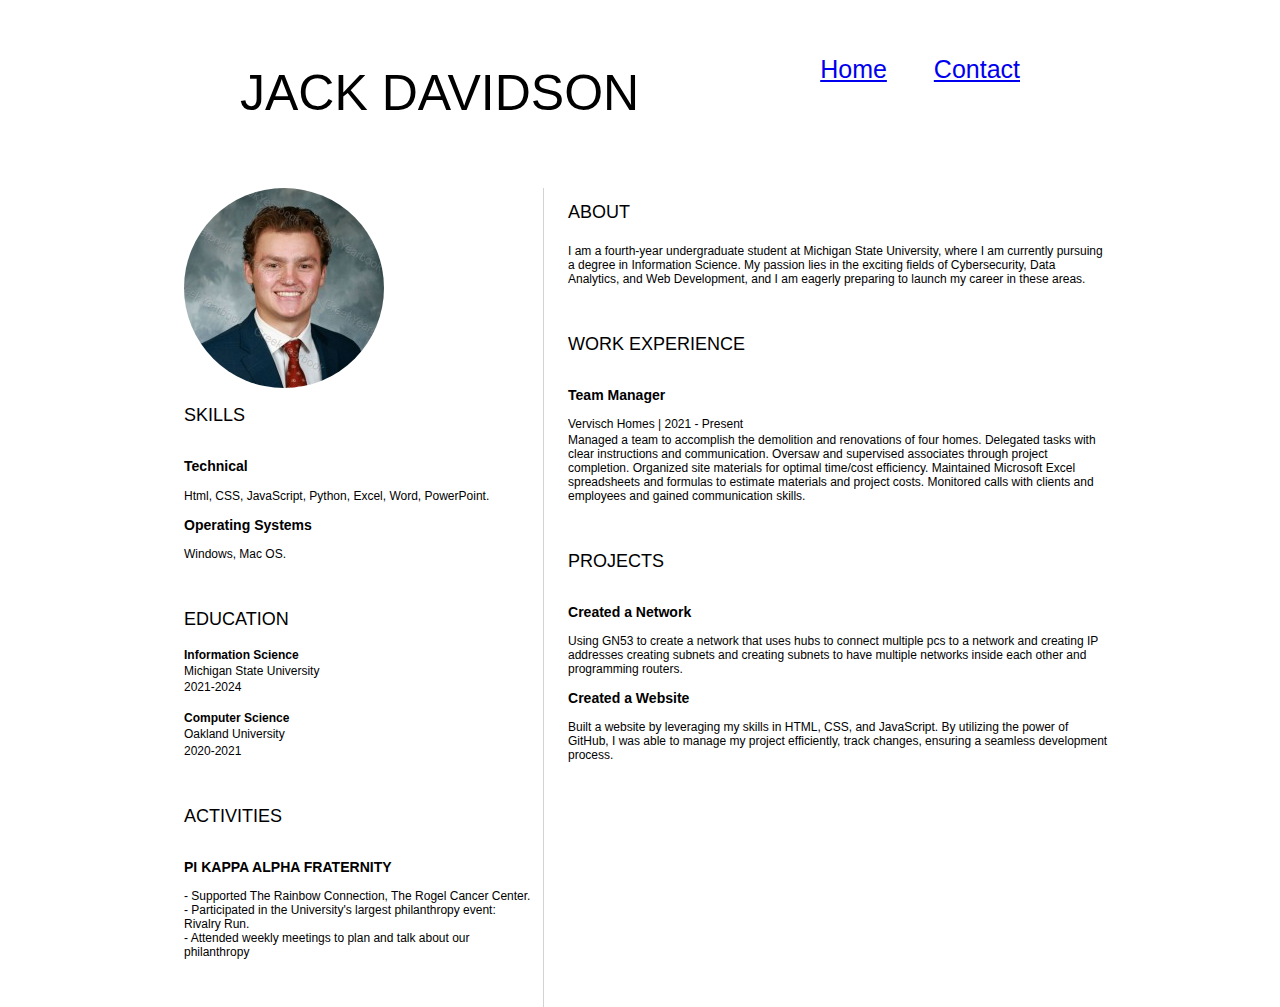
<file: index.html>
<!DOCTYPE html>
<html lang="en">
<head>
    <meta charset="UTF-8">
    <meta name="viewport" content="width=device-width, initial-scale=1.0">
    <link rel="stylesheet" href="style.css">
    <title>Jack Davidson Resume</title>
</head>
<body>
        <header id="menu_bar">
            <h1>JACK DAVIDSON</h1>
            <nav>
                <ul class="nav_links">
                    <li><a href="index.html">Home</a></li>
                    <li><a href="contact.html">Contact</a></li>
                </ul>
            </nav>
        </header>
        <div>
            <html>
        <body id="resume_body">
           
            <main>
                <article id="mainLeft">
                    <section>
                        <img id="jack" src="JackDavidson.jpeg" alt="Headshot of Jack Davidson">
                        <h2>SKILLS</h2>
                        <h3>Technical</h3>
                        <p>Html, CSS, JavaScript, Python, Excel, Word, PowerPoint.</p>
                        <h3>Operating Systems</h3>
                        <p>Windows, Mac OS.</p>
                    </section>
                    <section>
                        <h2>EDUCATION</h2>
                        <b>Information Science</b>
                        <p>
                            Michigan State University
                        </p>
                        <p>
                            2021-2024
                        </p>
                        <br>
                        <b>Computer Science</b>
                        <p>
                            Oakland University
                        </p>
                        <p>
                            2020-2021
                        </p>
                    </section> 
                    <section>
                        <h2>ACTIVITIES</h2>
                        <h3>PI KAPPA ALPHA FRATERNITY</h3>
                            <dl>
                                <dt>- Supported The Rainbow Connection, The Rogel Cancer Center.</dt> 
                                <dt>- Participated in the University's largest philanthropy event: Rivalry Run.</dt>
                                <dt>- Attended weekly meetings to plan and talk about our philanthropy</dt>
                            </dl>
                    </section>           
                </article>
                <article id="mainRight">
                    <section>
                        <h2>ABOUT</h2>
                        <p>I am a fourth-year undergraduate student at Michigan State University, where I am currently pursuing a degree in Information Science. My passion lies in the exciting fields of Cybersecurity, Data Analytics, and Web Development, and I am eagerly preparing to launch my career in these areas.</p>
                    </section>
                    <section>
                        <h2>WORK EXPERIENCE</h2>
                        <h3><b>Team Manager</b></h3>
                        <p>
                                Vervisch Homes | 2021 - Present
                        </p>
                        <p>
                            Managed a team to accomplish the demolition and renovations of four homes. Delegated tasks with clear instructions and communication. Oversaw and supervised associates through project completion. Organized site materials for optimal time/cost efficiency. Maintained Microsoft Excel spreadsheets and formulas to estimate materials and project costs. Monitored calls with clients and employees and gained communication skills.    
                        </p>
                    </section>
                    <section>
                        <h2>PROJECTS</h2>
                        <h3><b>Created a Network</b></h3>
                        <p>
                            Using GN53 to create a network that uses hubs to connect multiple pcs to a network and creating IP addresses creating subnets and creating subnets to have multiple networks inside each other and programming routers.     
                        </p>
                        <h3><b>Created a Website</b></h3>
                        <p>
                            Built a website by leveraging my skills in HTML, CSS, and JavaScript. By utilizing the power of GitHub, I was able to manage my project efficiently, track changes, ensuring a seamless development process.    
                        </p>
                    </section>
                </article>
            </main>
        </body>
    </html>
        </div>
</file>
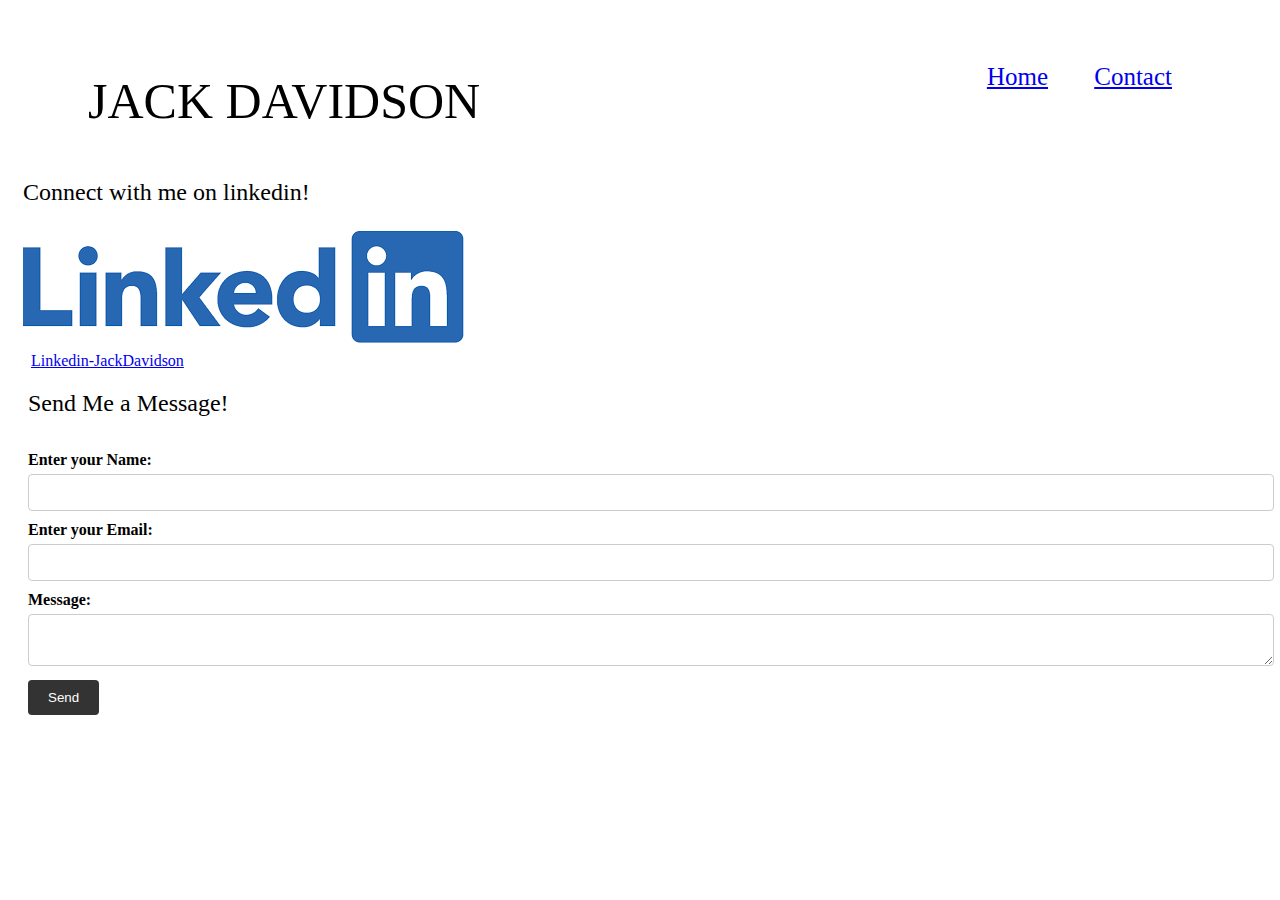
<file: contact.html>
<!DOCTYPE html>
<html lang="en">
<head>
    <meta charset="UTF-8">
    <meta name="viewport" content="width=device-width, initial-scale=1.0">
    <link rel="stylesheet" href="style.css">
</head>
<script type="module" src="index.js"></script>
<body>
    <header id="menu_bar">
        <h1>JACK DAVIDSON</h1>
        <nav>
            <ul class="nav_links">
                <li><a href="index.html">Home</a></li>
                <li><a href="contact.html">Contact</a></li>
            </ul>
        </nav>
    </header>
    <div class="linkedin">
        <h2>Connect with me on linkedin!</h2>
        <img id="link_logo" src="Unknown.png" alt="Linkedin logo">
                <p>
                    <i class="fab fa-linkedin" aria-hidden="true"></i>
                    <a href="https://www.linkedin.com/in/davidsonjack1043 ">Linkedin-JackDavidson</a>
                </p>
    </div>
<form >
    <div>
        <h2>Send Me a Message!</h2>
        <label for="name">Enter your Name:</label>
            <input type="text" id="name" name="user_name" />
        <label for="mail">Enter your Email:</label>
            <input type="email" id="mail" name="user_email" />
        <label for="msg">Message:</label>
            <textarea id="msg" name="user_message"></textarea>
            <button onclick="thankyou();" > Send</button>
    </div>
  </form>
</file>
<file: style.css>
#menu_bar {
    border-bottom: #000000;
    font-weight: 200;
    font-size: 25px;
    color: #000000;
    text-decoration: none;
    display: flex;
    justify-content: space-between;
    align-items: left;
    padding: 30px;
    background-color: rgb(255, 255, 255);
}

ul {
    list-style: none;
    margin: 0;
    padding: 0;
}


.nav_links{
    list-style: none;
}

.nav_links li {
    display: inline-block;
    padding: 0px 20px;
}

.nav_links li a {
    transition: all 0.3s ease 0s;
}
.nav_links li a:hover {
color: #0729c1;
}

.nav_links {
    background-color: rgb(255, 255, 255);
    padding: 1em 0;
}

#resume_body {
    font-family: 'Segoe UI', Tahoma, Geneva, Verdana, sans-serif;
    font-size: 12px;
    max-width: 960px;
    margin: auto;
}

    h2 {
        font-size: 1.5em;
        padding-bottom: 1em;
    }
    main { 
        display: grid;
        grid-template-columns: 40% 60%;
        margin-top: 3em;
    }
    header {
        text-align: center;
        margin: auto 2em;
    }
   
    section {
        margin: auto 1em 4em 2em;
    }
   
    i {
        margin-right: .5em;
    }
   
    p {
        margin: .2em auto
    }
   
    hr {
        border: none;
        background-color: lightgray;
        height: 1px;
    }
   
    h1, h2 {
        font-weight: 100;
        margin-bottom: 0;
    }
    #mainLeft {
        border-right: 1px solid lightgray;
    }

#link_logo {
    background: transparent;
}

form {
    margin: 20px;
}

form h2 {
    font-size: 24px;
    margin-bottom: 10px;
}

form label {
    display: block;
    margin-bottom: 5px;
    font-weight: bold;
}

form input,
form textarea {
    width: 100%;
    padding: 10px;
    margin-bottom: 10px;
    border: 1px solid #ccc;
    border-radius: 4px;
}

form button {
    padding: 10px 20px;
    background-color: #333;
    color: #fff;
    border: none;
    border-radius: 4px;
    cursor: pointer;
}

figure {
    caption-side: right;
}

#jack {
    border-radius: 50%;
}

.linkedin {
    margin: 15px;
}

.form {
    text-align: center;
    display: inline-block;
}
</file>
